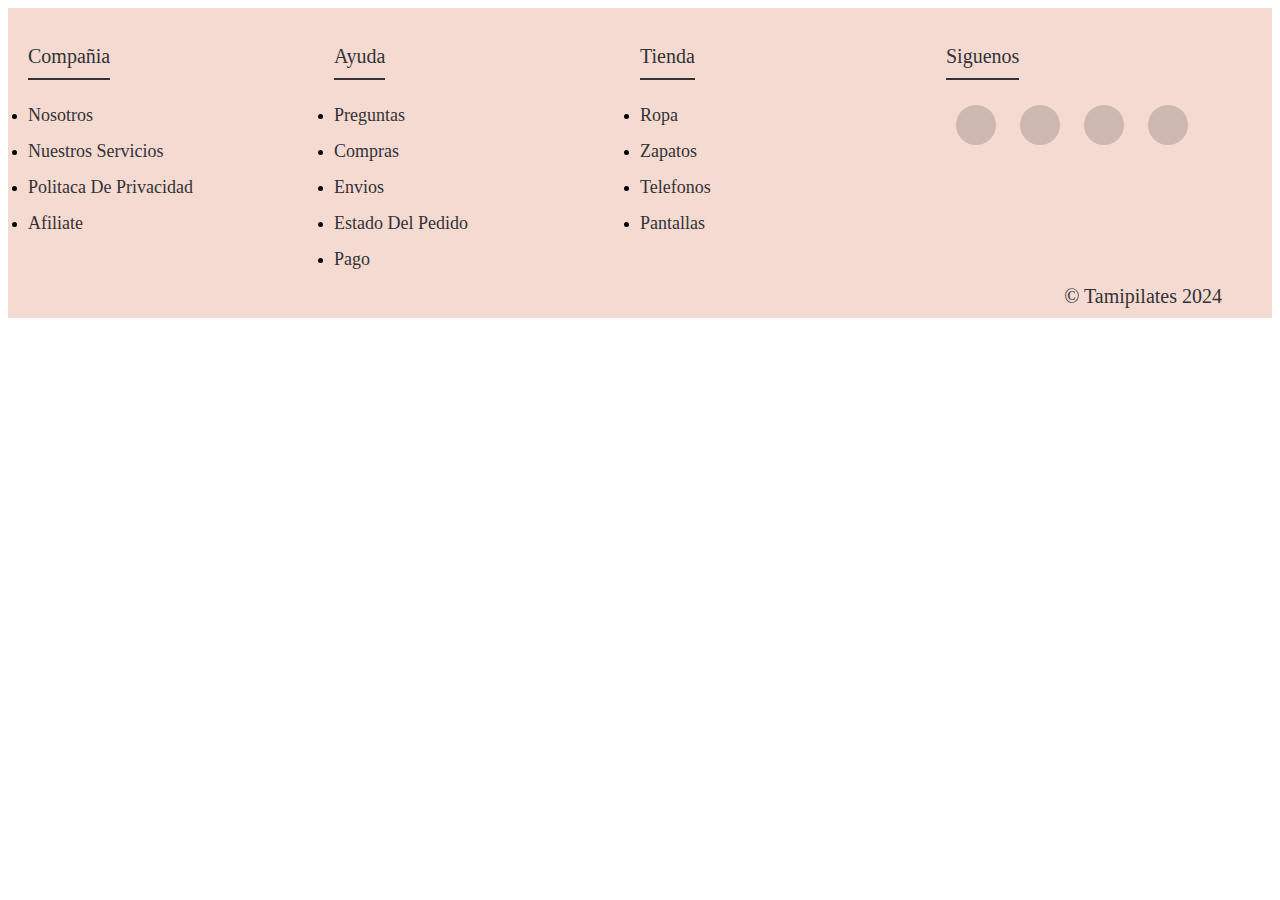
<file: footer/footer.html>
<!DOCTYPE html>
<html lang="en">
	<head>
		<meta charset="UTF-8" />
		<meta name="viewport" content="width=device-width, initial-scale=1.0" />
		<title>Document</title>
		<link rel="stylesheet" href="/footer/footer.css" />
		<link
			rel="stylesheet"
			href="https://cdnjs.cloudflare.com/ajax/libs/font-awesome/6.2.1/css/all.min.css"
			integrity="sha512-MV7K8+y+gLIBoVD59lQIYicR65iaqukzvf/nwasF0nqhPay5w/9lJmVM2hMDcnK1OnMGCdVK+iQrJ7lzPJQd1w=="
			crossorigin="anonymous"
			referrerpolicy="no-referrer" />
	</head>
	<body>
		<footer class="footer">
			<div class="container">
				<div class="footer-row">
					<div class="footer-links">
						<h4>Compañia</h4>
						<ul>
							<li><a href="#">Nosotros</a></li>
							<li><a href="#">Nuestros servicios</a></li>
							<li><a href="#">Politaca de privacidad</a></li>
							<li><a href="#">Afiliate</a></li>
						</ul>
					</div>
					<div class="footer-links">
						<h4>Ayuda</h4>
						<ul>
							<li><a href="#">Preguntas</a></li>
							<li><a href="#">Compras</a></li>
							<li><a href="#">Envios</a></li>
							<li><a href="#">Estado del pedido</a></li>
							<li><a href="#">Pago</a></li>
						</ul>
					</div>
					<div class="footer-links">
						<h4>Tienda</h4>
						<ul>
							<li><a href="#">Ropa</a></li>
							<li><a href="#">Zapatos</a></li>
							<li><a href="#">Telefonos</a></li>
							<li><a href="#">Pantallas</a></li>
						</ul>
					</div>
					<div class="footer-links">
						<h4>Siguenos</h4>
						<div class="social-link">
							<a href="#"><i class="fab fa-facebook-f"></i></a>
							<a href="#"><i class="fab fa-instagram"></i></a>
							<a href="#"><i class="fab fa-twitter"></i></a>
							<a href="#"><i class="fab fa-linkedin"></i></a>
						</div>
					</div>
				</div>
				<div class="footer-signature">
					<p>&copy; tamipilates 2024</p>
				</div>
			</div>
		</footer>
	</body>
</html>
</file>
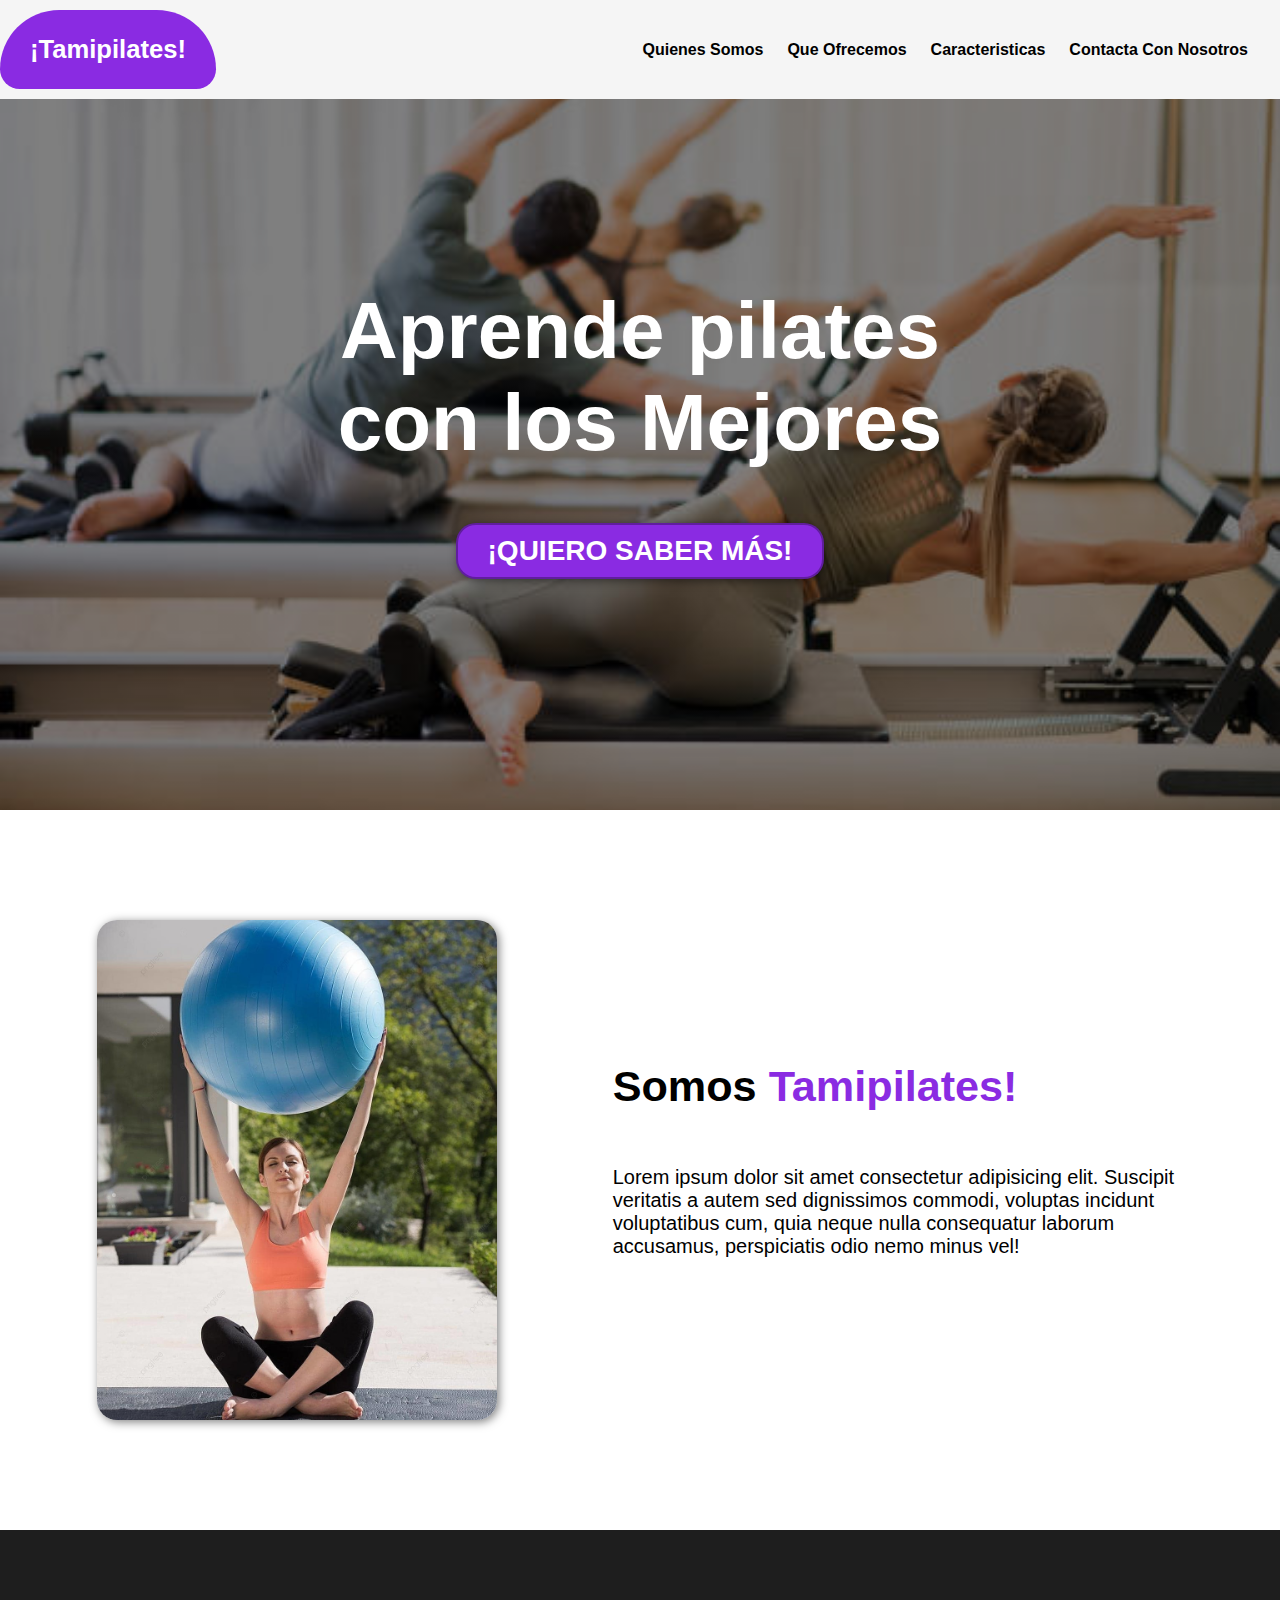
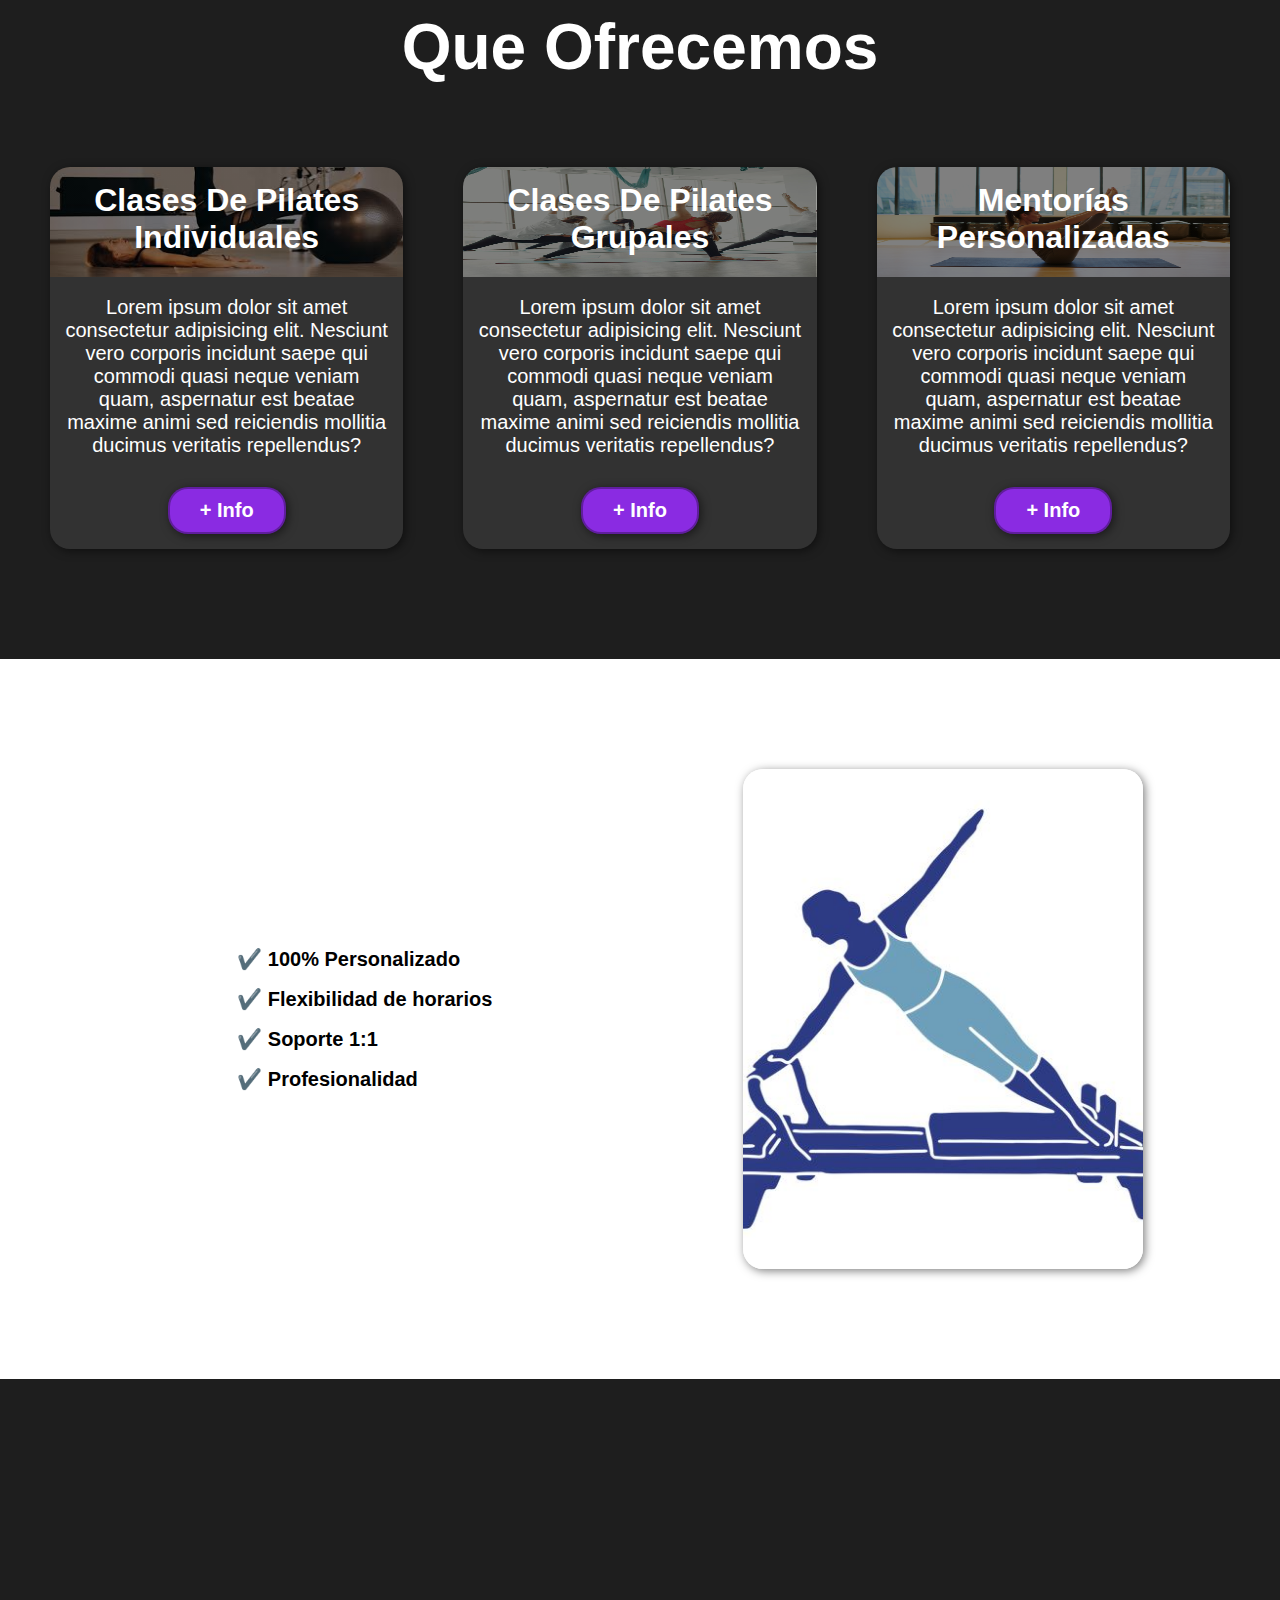
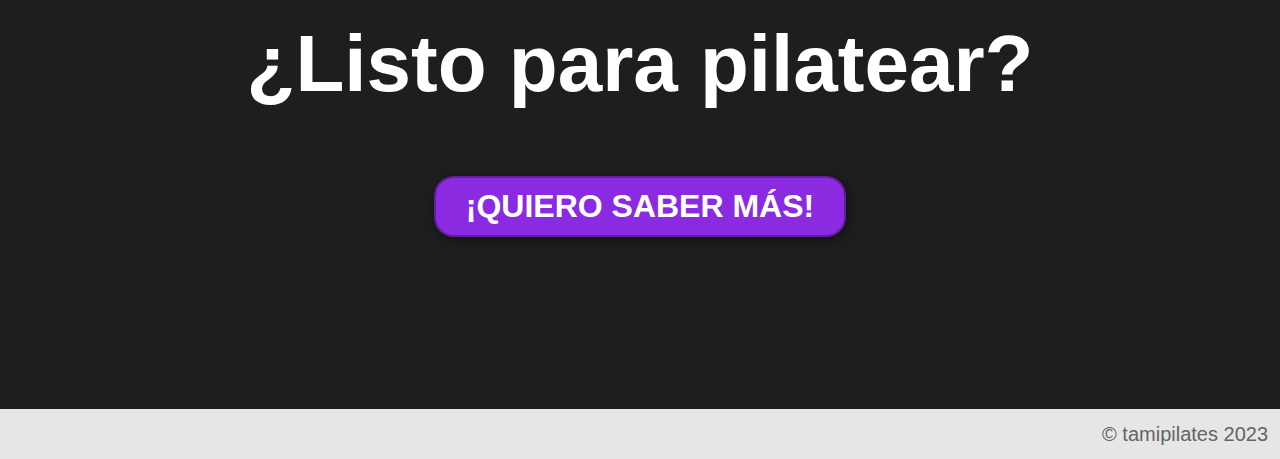
<file: home/home.html>
<!DOCTYPE html>
<html lang="en">
  <head>
    <meta charset="UTF-8" />
    <meta name="viewport" content="width=device-width, initial-scale=1.0" />
    <title>Tania Mirasol Antón</title>
    <link rel="stylesheet" href="home.css" />
  </head>
  <body>
    <header>
      <div class="container">
        <p class="logo">¡Tamipilates!</p>
        <nav>
          <a href="#somos-proya">Quienes Somos</a>
          <a href="#nuestros-programas">Que Ofrecemos</a>
          <a href="#caracteristicas">Caracteristicas</a>
          <a href="#">Contacta Con Nosotros</a>
        </nav>
      </div>
    </header>

    <section id="hero">
      <h1>Aprende pilates <br />con los Mejores</h1>
      <button>¡QUIERO SABER MÁS!</button>
    </section>

    <section id="somos-proya">
      <div class="container">
        <div class="img-container"></div>
        <div class="texto">
          <h2>Somos <span class="color-acento">Tamipilates!</span></h2>
          <p>
            Lorem ipsum dolor sit amet consectetur adipisicing elit. Suscipit
            veritatis a autem sed dignissimos commodi, voluptas incidunt
            voluptatibus cum, quia neque nulla consequatur laborum accusamus,
            perspiciatis odio nemo minus vel!
          </p>
        </div>
      </div>
    </section>

    <section id="nuestros-programas">
      <div class="container">
        <h2>Que Ofrecemos</h2>
        <div class="programas">
          <div class="carta">
            <h3>Clases De Pilates Individuales</h3>
            <p>
              Lorem ipsum dolor sit amet consectetur adipisicing elit. Nesciunt
              vero corporis incidunt saepe qui commodi quasi neque veniam quam,
              aspernatur est beatae maxime animi sed reiciendis mollitia ducimus
              veritatis repellendus?
            </p>
            <button>+ Info</button>
          </div>
          <div class="carta">
            <h3>Clases De Pilates Grupales</h3>
            <p>
              Lorem ipsum dolor sit amet consectetur adipisicing elit. Nesciunt
              vero corporis incidunt saepe qui commodi quasi neque veniam quam,
              aspernatur est beatae maxime animi sed reiciendis mollitia ducimus
              veritatis repellendus?
            </p>
            <button>+ Info</button>
          </div>
          <div class="carta">
            <h3>Mentorías Personalizadas</h3>
            <p>
              Lorem ipsum dolor sit amet consectetur adipisicing elit. Nesciunt
              vero corporis incidunt saepe qui commodi quasi neque veniam quam,
              aspernatur est beatae maxime animi sed reiciendis mollitia ducimus
              veritatis repellendus?
            </p>
            <button>+ Info</button>
          </div>
        </div>
      </div>
    </section>

    <section id="caracteristicas">
      <div class="container">
        <ul>
          <li>✔️ 100% Personalizado</li>
          <li>✔️ Flexibilidad de horarios</li>
          <li>✔️ Soporte 1:1</li>
          <li>✔️ Profesionalidad</li>
        </ul>
        <div class="img-container"></div>
      </div>
    </section>

    <section id="final">
      <h2>¿Listo para pilatear?</h2>
      <a href="#"><button>¡QUIERO SABER MÁS!</button></a>
    </section>

    <footer>
      <div class="container">
        <p>&copy; tamipilates 2023</p>
      </div>
    </footer>
  </body>
</html>
</file>
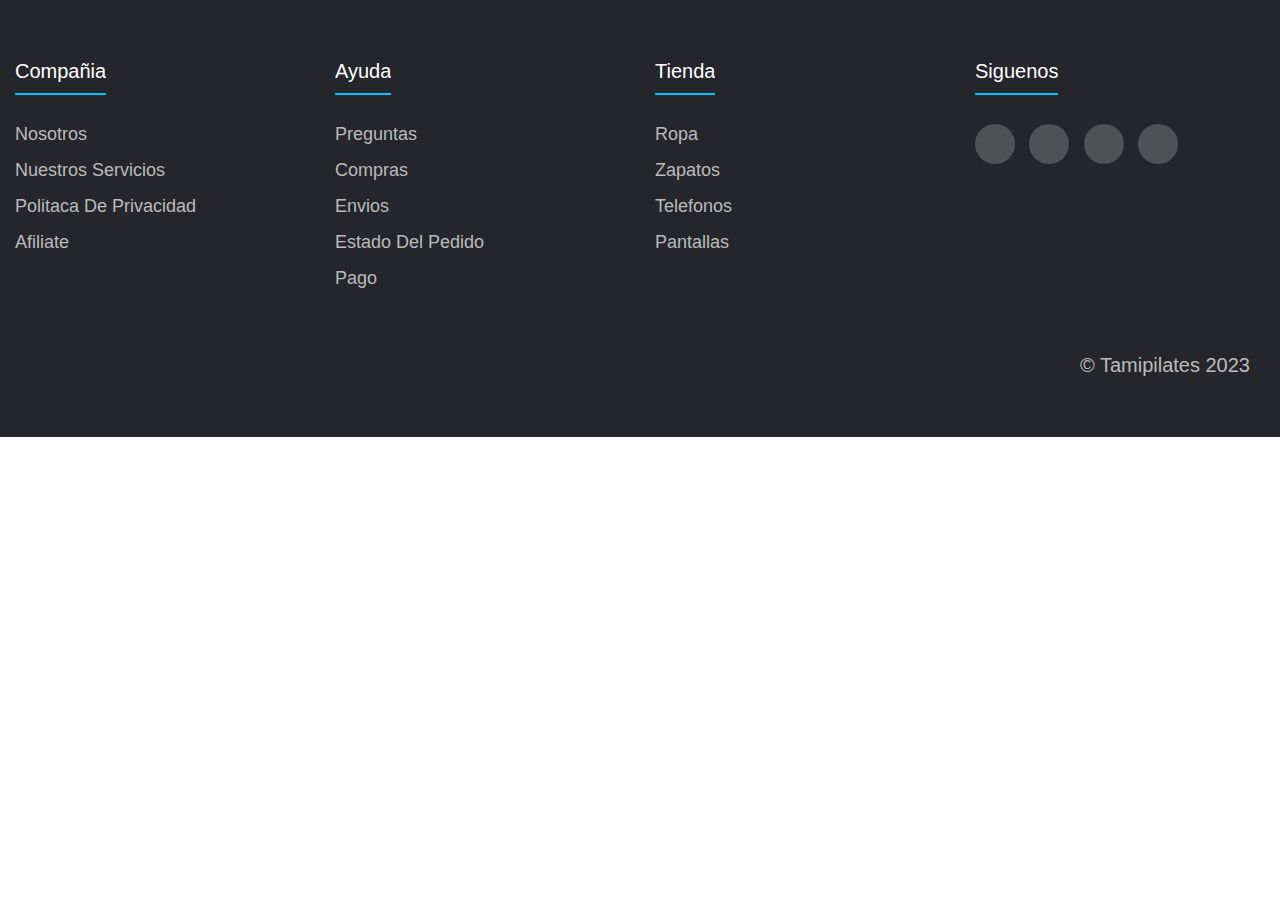
<file: work in progress/footer/footer.html>
<!DOCTYPE html>
<html lang="en">
	<head>
		<meta charset="UTF-8" />
		<meta name="viewport" content="width=device-width, initial-scale=1.0" />
		<title>Document</title>
		<link rel="stylesheet" href="footer.css" />
		<link
			rel="stylesheet"
			href="https://cdnjs.cloudflare.com/ajax/libs/font-awesome/6.2.1/css/all.min.css"
			integrity="sha512-MV7K8+y+gLIBoVD59lQIYicR65iaqukzvf/nwasF0nqhPay5w/9lJmVM2hMDcnK1OnMGCdVK+iQrJ7lzPJQd1w=="
			crossorigin="anonymous"
			referrerpolicy="no-referrer" />
	</head>
	<body>
		<footer class="footer">
			<div class="container">
				<div class="footer-row">
					<div class="footer-links">
						<h4>Compañia</h4>
						<ul>
							<li><a href="#">Nosotros</a></li>
							<li><a href="#">Nuestros servicios</a></li>
							<li><a href="#">Politaca de privacidad</a></li>
							<li><a href="#">Afiliate</a></li>
						</ul>
					</div>
					<div class="footer-links">
						<h4>Ayuda</h4>
						<ul>
							<li><a href="#">Preguntas</a></li>
							<li><a href="#">Compras</a></li>
							<li><a href="#">Envios</a></li>
							<li><a href="#">Estado del pedido</a></li>
							<li><a href="#">Pago</a></li>
						</ul>
					</div>
					<div class="footer-links">
						<h4>Tienda</h4>
						<ul>
							<li><a href="#">Ropa</a></li>
							<li><a href="#">Zapatos</a></li>
							<li><a href="#">Telefonos</a></li>
							<li><a href="#">Pantallas</a></li>
						</ul>
					</div>
					<div class="footer-links">
						<h4>Siguenos</h4>
						<div class="social-link">
							<a href="#"><i class="fab fa-facebook-f"></i></a>
							<a href="#"><i class="fab fa-instagram"></i></a>
							<a href="#"><i class="fab fa-twitter"></i></a>
							<a href="#"><i class="fab fa-linkedin"></i></a>
						</div>
					</div>
				</div>
				<div class="footer-signature">
					<p>&copy; tamipilates 2023</p>
				</div>
			</div>
		</footer>
	</body>
</html>
</file>
<file: footer/footer.css>
:root {
	--rose: 245, 218, 210;
	--background: 252, 255, 224;
	--lightgreen: 186, 205, 146;
	--green: 117, 164, 127;
	--text: 51, 51, 51;
}

.footer {
	background-color: rgb(var(--rose));
	padding: 30px 0;
	overflow-y: hidden;
	text-transform: capitalize;
	list-style: none;
	padding: 10px 20px;
}

.container {
	margin: 0 auto;
}

.footer-row {
	display: flex;
	flex-wrap: wrap;
}

.footer-links {
	width: 25%;
}

.footer-links h4 {
	font-size: 20px;
	color: rgb(var(--text));
	margin-bottom: 25px;
	font-weight: 500;
	border-bottom: 2px solid rgb(var(--text));
	padding-bottom: 10px;
	display: inline-block;
}

.footer-links ul {
	margin: 0;
	padding: 0;
}

.footer-links ul li a {
	font-size: 18px;
	text-decoration: none;
	color: rgb(var(--text));
	display: block;
	margin-bottom: 15px;
	transition: all 0.3s ease;
}

.footer-links ul li a:hover {
	color: rgb(var(--green));
	padding-left: 6px;
}

.social-link a {
	display: inline-block;
	min-height: 40px;
	width: 40px;
	background-color: rgba(var(--text), 0.2);
	margin: 0 10px;
	text-align: center;
	line-height: 40px;
	border-radius: 50%;
	color: #ffffff;
	transition: all 0.5s ease;
}

.social-link a:hover {
	background-color: rgb(var(--green));
}

.footer-signature {
	color: rgb(var(--text));
	font-size: 20px;
	margin: 0 30px;
	display: flex;
	align-items: center;
	justify-content: flex-end;
}

.footer-signature p {
	margin: 0;
}

@media (max-width: 991px) {
	.footer-row {
		text-align: center;
	}

	.footer-links {
		width: 100%;
		margin-bottom: 30px;
	}

	.footer-signature {
		margin: 30px 10px 0 10px;
		justify-content: center;
	}
}
</file>
<file: home/home.css>
* {
  box-sizing: border-box;
}

html {
  scroll-behavior: smooth;
}

body {
  font-family: "Roboto", sans-serif;
  margin: 0;
}

h1 {
  font-size: 3.5em;
}
h2 {
  font-size: 2.7em;
}
h3 {
  font-size: 2em;
}
p {
  font-size: 1.25em;
}
ul {
  list-style: none;
}
li {
  font-size: 1.25em;
}

button {
  font-size: 1.25em;
  font-weight: bold;
  padding: 10px 30px;
  border-radius: 20px;
  border: 2px solid rgba(0, 0, 0, 0.3);
  box-shadow: 2px 2px 10px rgba(0, 0, 0, 0.5);
  color: white;
  background-color: blueviolet;
}

button:hover {
  background-color: rgb(101, 33, 165);
}

.container {
  max-width: 1400px;
  margin: auto;
}

.color-acento {
  color: blueviolet;
}

header {
  background-color: rgb(245, 245, 245);
}

header .logo {
  margin: 10px 0;
  padding: 25px 30px;
  font-weight: bold;
  color: white;
  font-size: 1.6em;
  background-color: blueviolet;
  border-radius: 90px 90px 30px 30px;
}

header .container {
  display: flex;
  flex-direction: column;
  align-items: center;
}

header nav {
  display: flex;
  flex-direction: column;
  text-align: center;
  padding-bottom: 25px;
}

header a {
  padding: 5px 12px;
  text-decoration: none;
  font-weight: bold;
  color: black;
}

header a:hover {
  color: blueviolet;
}

#hero {
  display: flex;
  align-items: center;
  justify-content: center;
  text-align: center;
  flex-direction: column;
  height: 90vh;
  background-image: linear-gradient(
      0deg,
      rgba(0, 0, 0, 0.5),
      rgba(0, 0, 0, 0.5)
    ),
    url("media/pilates.jpg");
  background-repeat: no-repeat;
  background-size: cover;
  background-position: center center;
}

#hero h1 {
  color: white;
}

#hero button {
  font-size: 1.75em;
}

#somos-proya .container {
  display: flex;
  align-items: center;
  justify-content: center;
  height: 80vh;
  text-align: center;
  padding: 200px 12px;
}

#nuestros-programas {
  background-color: rgb(30, 30, 30);
  color: white;
  text-align: center;
}

#nuestros-programas .container {
  padding: 80px 20px;
}

#nuestros-programas h2 {
  margin-top: 0;
  font-size: 3.2em;
}

#nuestros-programas p {
  display: none;
}

#nuestros-programas .carta {
  background-position: center center;
  background-size: cover;
  padding: 50px 0px;
  margin: 30px;
  border-radius: 20px;
}

.carta:first-child {
  background-image: linear-gradient(
      0deg,
      rgba(0, 0, 0, 0.5),
      rgba(0, 0, 0, 0.5)
    ),
    url("media/individual.jpg");
}

.carta:nth-child(2) {
  background-image: linear-gradient(
      0deg,
      rgba(0, 0, 0, 0.5),
      rgba(0, 0, 0, 0.5)
    ),
    url("media/grupales.jpg");
}

.carta:nth-child(3) {
  background-image: linear-gradient(
      0deg,
      rgba(0, 0, 0, 0.5),
      rgba(0, 0, 0, 0.5)
    ),
    url("media/mentorias.jpg");
}

#caracteristicas .container {
  display: flex;
  align-items: center;
  justify-content: center;
  height: 80vh;
  text-align: center;
  padding: 250px 12px;
}

#caracteristicas ul {
  padding: 0;
  margin: 0;
}

#caracteristicas li {
  margin: 16px 0px;
  font-weight: bold;
}

#final {
  display: flex;
  flex-direction: column;
  justify-content: center;
  align-items: center;
  text-align: center;
  background-color: rgb(30, 30, 30);
  color: white;
  height: 70vh;
}

#final h2 {
  font-size: 9vw;
}

#final button {
  font-size: 6vw;
}

footer {
  background-color: rgb(230, 230, 230);
}

footer p {
  margin: 0;
  padding: 12px;
  color: rgb(100, 100, 100);
}

footer .container {
  height: 50px;
  display: flex;
  align-items: center;
}

@media (min-width: 850px) {
  header {
    position: fixed;
    width: 100%;
  }

  header .container {
    flex-direction: row;
    justify-content: space-between;
  }

  header nav {
    flex-direction: row;
    padding-bottom: 0;
    padding-right: 20px;
  }

  #hero h1 {
    font-size: 5em;
  }

  #somos-proya .container {
    display: flex;
    justify-content: space-evenly;
    align-items: center;
  }

  #somos-proya .texto {
    width: 50%;
    max-width: 600px;
    text-align: initial;
    padding-left: 30px;
    display: flex;
    flex-direction: column;
    justify-content: center;
  }

  #somos-proya h2 {
    margin-top: 0px;
  }

  #somos-proya .img-container {
    background-image: url("media/quien-somos.jpg");
    background-size: cover;
    background-position: center center;
    height: 500px;
    width: 400px;
    border-radius: 20px;
    box-shadow: 2px 2px 10px rgba(0, 0, 0, 0.5);
  }

  #nuestros-programas .programas {
    display: flex;
    justify-content: space-evenly;
  }

  #nuestros-programas p {
    display: block;
    margin-bottom: 30px;
    margin-top: 40px;
  }

  #nuestros-programas h2 {
    font-size: 4em;
  }

  #nuestros-programas h3 {
    margin-top: 0;
  }

  #nuestros-programas .carta {
    padding: 15px;
    background-size: 100% 110px;
    background-repeat: no-repeat;
    background-position-y: 0;
    background-color: rgba(50, 50, 50, 1);
    box-shadow: 2px 2px 10px rgba(0, 0, 0, 0.5);
  }

  .carta:first-child {
    background-image: linear-gradient(
        0deg,
        rgba(0, 0, 0, 0.5),
        rgba(0, 0, 0, 0.5)
      ),
      url("media/individual.jpg");
    background-size: cover;
    background-position: center center;
  }

  .carta:nth-child(2) {
    background-image: linear-gradient(
        0deg,
        rgba(0, 0, 0, 0.5),
        rgba(0, 0, 0, 0.5)
      ),
      url("media/grupales.jpg");
    background-size: cover;
    background-position: center center;
  }

  .carta:nth-child(3) {
    background-image: linear-gradient(
        0deg,
        rgba(0, 0, 0, 0.5),
        rgba(0, 0, 0, 0.5)
      ),
      url("media/mentorias.jpg");
    background-size: cover;
    background-position: center center;
  }

  #caracteristicas .img-container {
    background-image: url("media/caracteristicas.jpg");
    background-size: cover;
    background-position: center center;
    height: 500px;
    width: 400px;
    border-radius: 20px;
    box-shadow: 2px 2px 10px rgba(0, 0, 0, 0.5);
  }

  #caracteristicas .container {
    text-align: initial;
    display: flex;
    align-items: center;
    justify-content: space-around;
  }

  #caracteristicas ul {
    margin-left: 100px;
  }

  #final h2 {
    font-size: 5em;
  }

  #final button {
    font-size: 2em;
  }

  footer .container {
    justify-content: flex-end;
  }
}
</file>
<file: work in progress/footer/footer.css>
* {
	margin: 0;
	padding: 0;
	box-sizing: border-box;
	list-style: none;
	overflow-y: hidden;
}

body {
	font-family: sans-serif;
	text-transform: capitalize;
}

.container {
	margin: 0 auto;
}

.footer {
	background-color: #24262b;
	padding: 60px 0;
}

.footer-row {
	display: flex;
	flex-wrap: wrap;
}

.footer-links {
	width: 25%;
	padding: 0 15px;
}

.footer-links h4 {
	font-size: 20px;
	color: #ffffff;
	margin-bottom: 25px;
	font-weight: 500;
	border-bottom: 2px solid #00c3ff;
	padding-bottom: 10px;
	display: inline-block;
}

.footer-links ul li a {
	font-size: 18px;
	text-decoration: none;
	color: #bbbbbb;
	display: block;
	margin-bottom: 15px;
	transition: all 0.3s ease;
}

.footer-links ul li a:hover {
	color: #ffffff;
	padding-left: 6px;
}

.social-link a {
	display: inline-block;
	min-height: 40px;
	width: 40px;
	background-color: rgba(255, 255, 255, 0.2);
	margin: 0 10px 10px 0;
	text-align: center;
	line-height: 40px;
	border-radius: 50%;
	color: #ffffff;
	transition: all 0.5s ease;
}

.social-link a:hover {
	background-color: #00c3ff;
}

.footer-signature {
	color: #bbbbbb;
	font-size: 20px;
	margin: 50px 30px 0 30px;
	display: flex;
	align-items: center;
	justify-content: flex-end;
}

@media (max-width: 991px) {
	.footer-row {
		text-align: center;
	}

	.footer-links {
		width: 100%;
		margin-bottom: 30px;
	}

	.footer-signature {
		margin: 30px 10px 0 10px;
		justify-content: center;
	}
}
</file>
